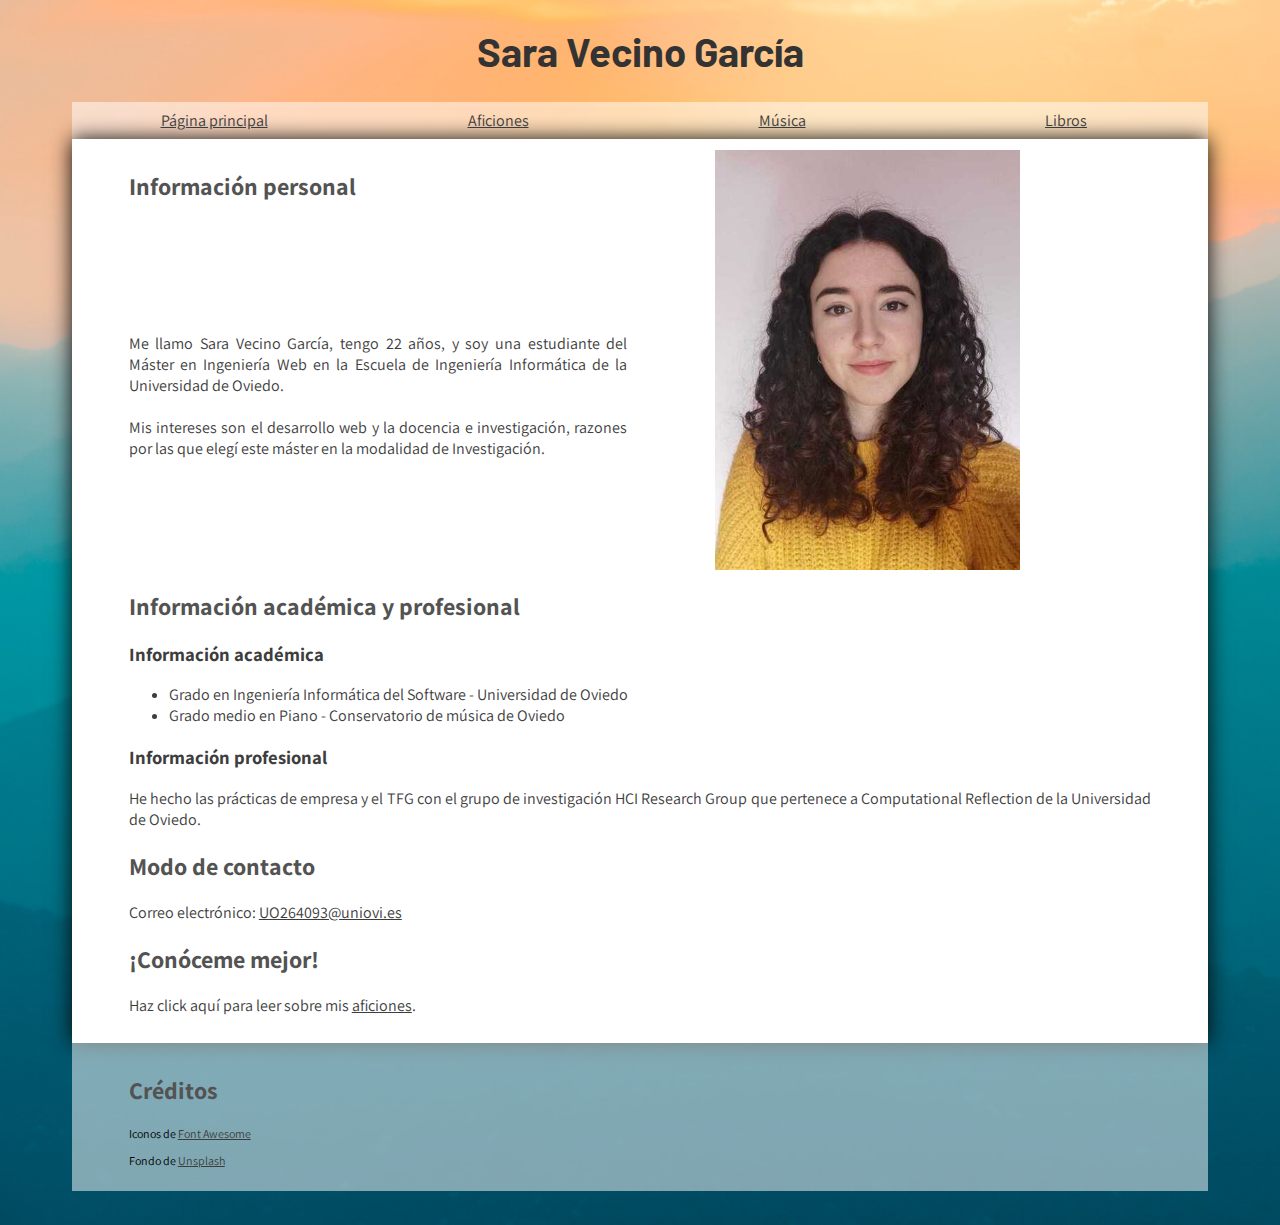
<file: index.html>
<!DOCTYPE html>
<html lang="es">
<head>
    <meta charset="UTF-8">
    <meta name="viewport" content="width=device-width, initial-scale=1.0">
	<link rel="stylesheet" href="comun.css">
	<link rel="stylesheet" href="grid.css">
    <link rel="stylesheet" href="https://fonts.googleapis.com/css2?family=Assistant&family=Barlow:wght@800&family=Mulish:wght@300&display=swap">
    <title>Mi web personal - Sara Vecino García</title>
</head>
<body>
    <header>
        <h1>Sara Vecino García</h1>
    </header>
    <nav>
        <a href="index.html">Página principal</a>
        <a href="aficiones.html">Aficiones</a>
        <a href="musica.html">Música</a>
        <a href="libros.html">Libros</a>
    </nav>
    <main>
        <section>
            <h2>Información personal</h2>
            <p>Me llamo Sara Vecino García, tengo 22 años, y soy una estudiante del Máster en Ingeniería Web en la Escuela de Ingeniería Informática de la Universidad de Oviedo. <br><br>Mis intereses son el desarrollo web y la docencia e investigación, razones por las que elegí este máster en la modalidad de Investigación.</p>
            <img src="resources/foto.jpg" alt="Fotografía de Sara Vecino García"/>
        </section>
        <section>
            <h2>Información académica y profesional</h2>
            <h3>Información académica</h3>
            <ul>
                <li>Grado en Ingeniería Informática del Software - Universidad de Oviedo</li>
                <li>Grado medio en Piano - Conservatorio de música de Oviedo</li>
            </ul>
            <h3>Información profesional</h3>
            <p>He hecho las prácticas de empresa y el TFG con el grupo de investigación HCI Research Group que pertenece a Computational Reflection de la Universidad de Oviedo.</p>
        </section>
        <section>
            <h2>Modo de contacto</h2>
            <p>Correo electrónico: <a href="mailto:UO264093@uniovi.es">UO264093@uniovi.es</a></p>
        </section>
        <section>
            <h2>¡Conóceme mejor!</h2>
            <p>Haz click aquí para leer sobre mis <a href="aficiones.html">aficiones</a>.</p>  
        </section>
    </main>
    <footer>
        <h2>Créditos</h2>
        <p>Iconos de <a href="https://fontawesome.com/license">Font Awesome</a></p>
        <p>Fondo de <a href="https://unsplash.com/">Unsplash</a></p>
    </footer>
</body>
</html>
</file>
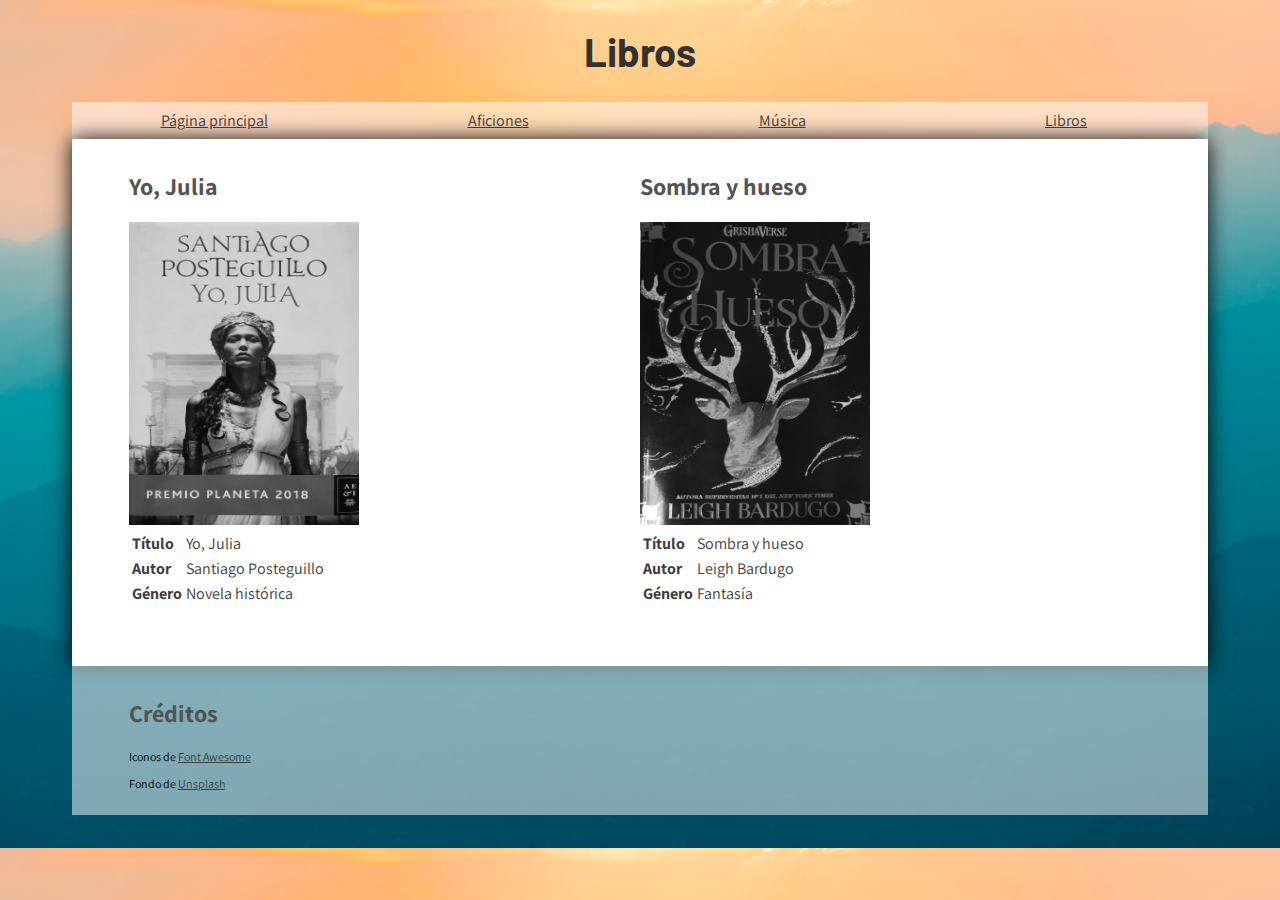
<file: libros.html>
<!DOCTYPE html>
<html lang="es">
<head>
    <meta charset="UTF-8">
    <meta name="viewport" content="width=device-width, initial-scale=1.0">
	<link rel="stylesheet" href="comun.css">
	<link rel="stylesheet" href="gridImage.css">
    <link rel="stylesheet" href="https://fonts.googleapis.com/css2?family=Assistant&family=Barlow:wght@800&family=Mulish:wght@300&display=swap">
    <title>Libros - Sara Vecino García</title>
</head>
<body>
    <header>
        <h1>Libros</h1>
    </header>
    <nav>
        <a href="index.html">Página principal</a>
        <a href="aficiones.html">Aficiones</a>
        <a href="musica.html">Música</a>
        <a href="libros.html">Libros</a>
    </nav>
    <main>
        <section>
            <h2>Yo, Julia</h2>
            <img src="resources/yojulia.jpg" alt="Fotografía del libro Yo, Julia"/>
            <table>
                    <tr>
                        <th>Título</th>
                        <td>Yo, Julia</td>
                    </tr>
                    <tr>
                        <th>Autor</th>
                        <td>Santiago Posteguillo</td>
                    </tr>
                    <tr>
                        <th>Género</th>
                        <td>Novela histórica</td>
                    </tr>
            </table>
        </section>
        <section>
            <h2>Sombra y hueso</h2>
            <img src="resources/sombrayhueso.jpg" alt="Fotografía del libro Sombra y Hueso"/>
            <table>
                    <tr>
                        <th>Título</th>
                        <td>Sombra y hueso</td>
                    </tr>
                    <tr>
                        <th>Autor</th>
                        <td>Leigh Bardugo</td>
                    </tr>
                    <tr>
                        <th>Género</th>
                        <td>Fantasía</td>
                    </tr>
            </table>
        </section>
    </main>
    <footer>
        <h2>Créditos</h2>
        <p>Iconos de <a href="https://fontawesome.com/license">Font Awesome</a></p>
        <p>Fondo de <a href="https://unsplash.com/">Unsplash</a></p>
    </footer>
</body>
</html>
</file>
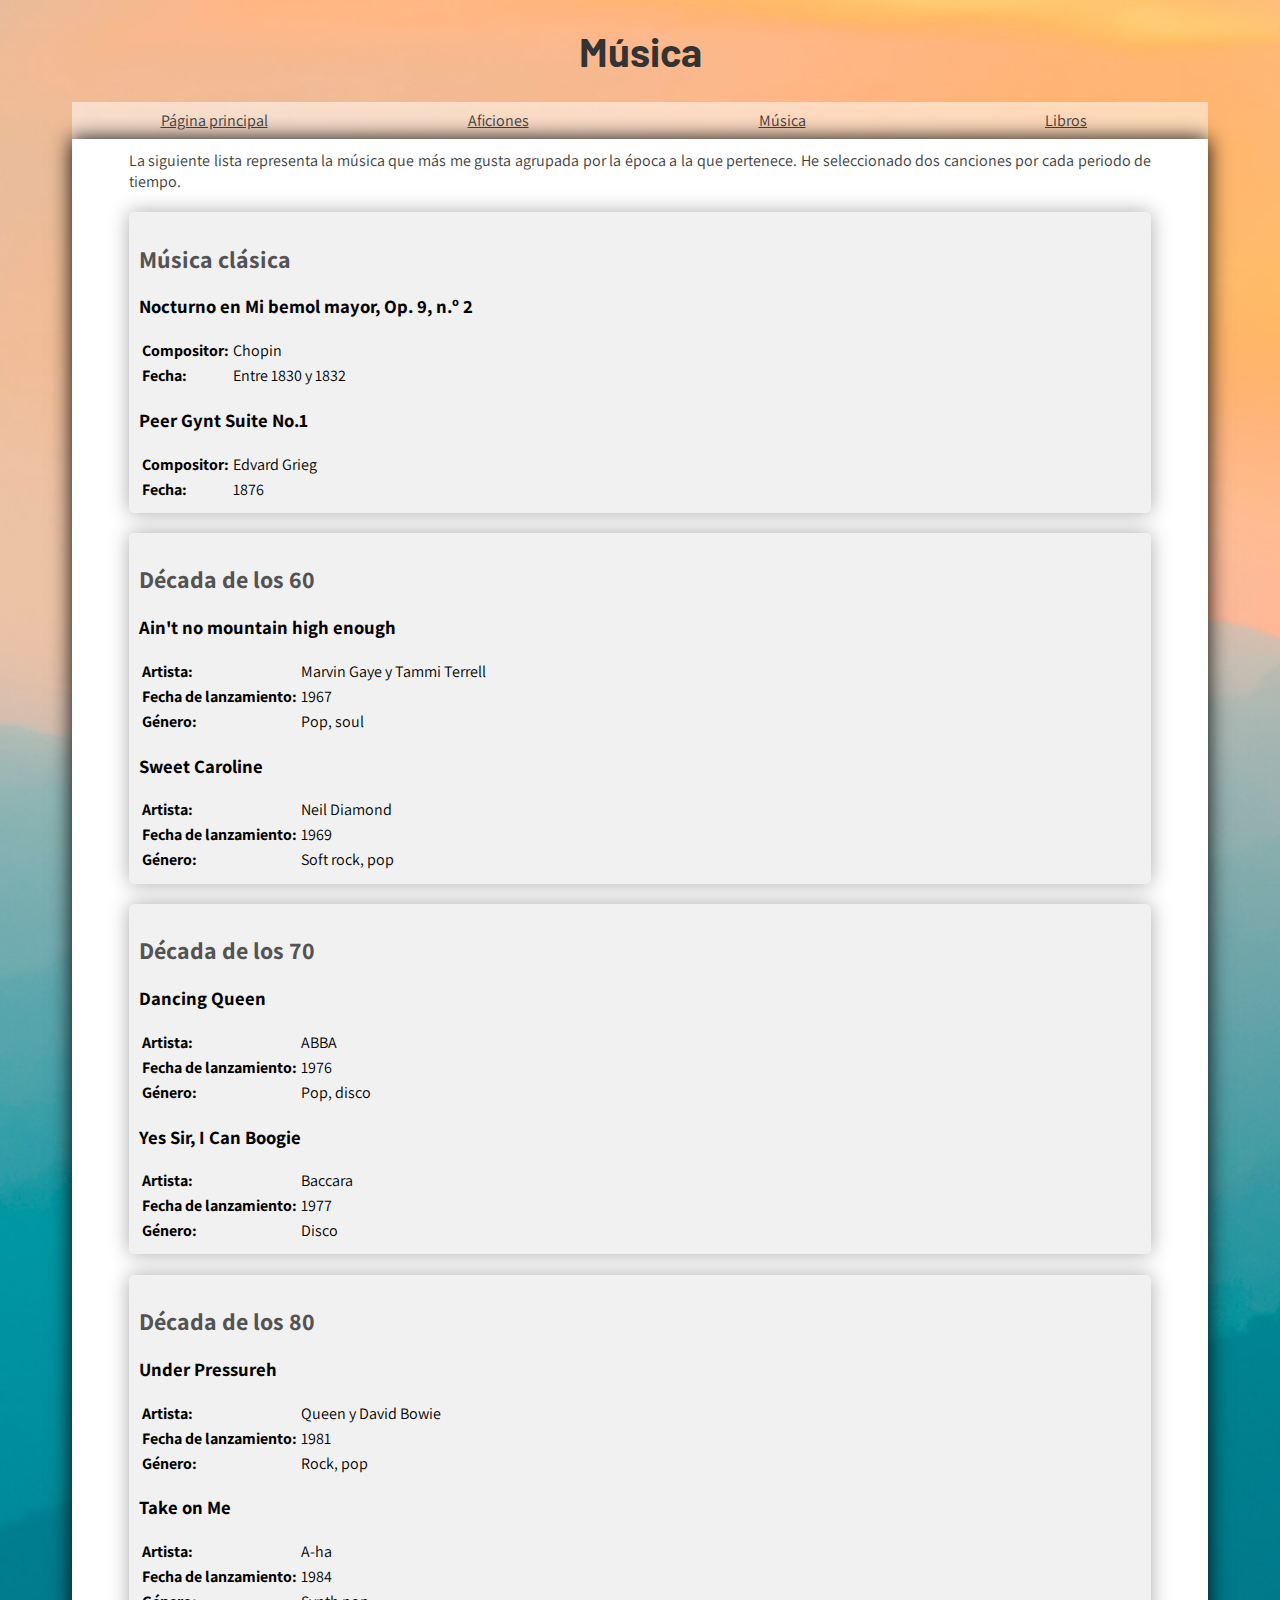
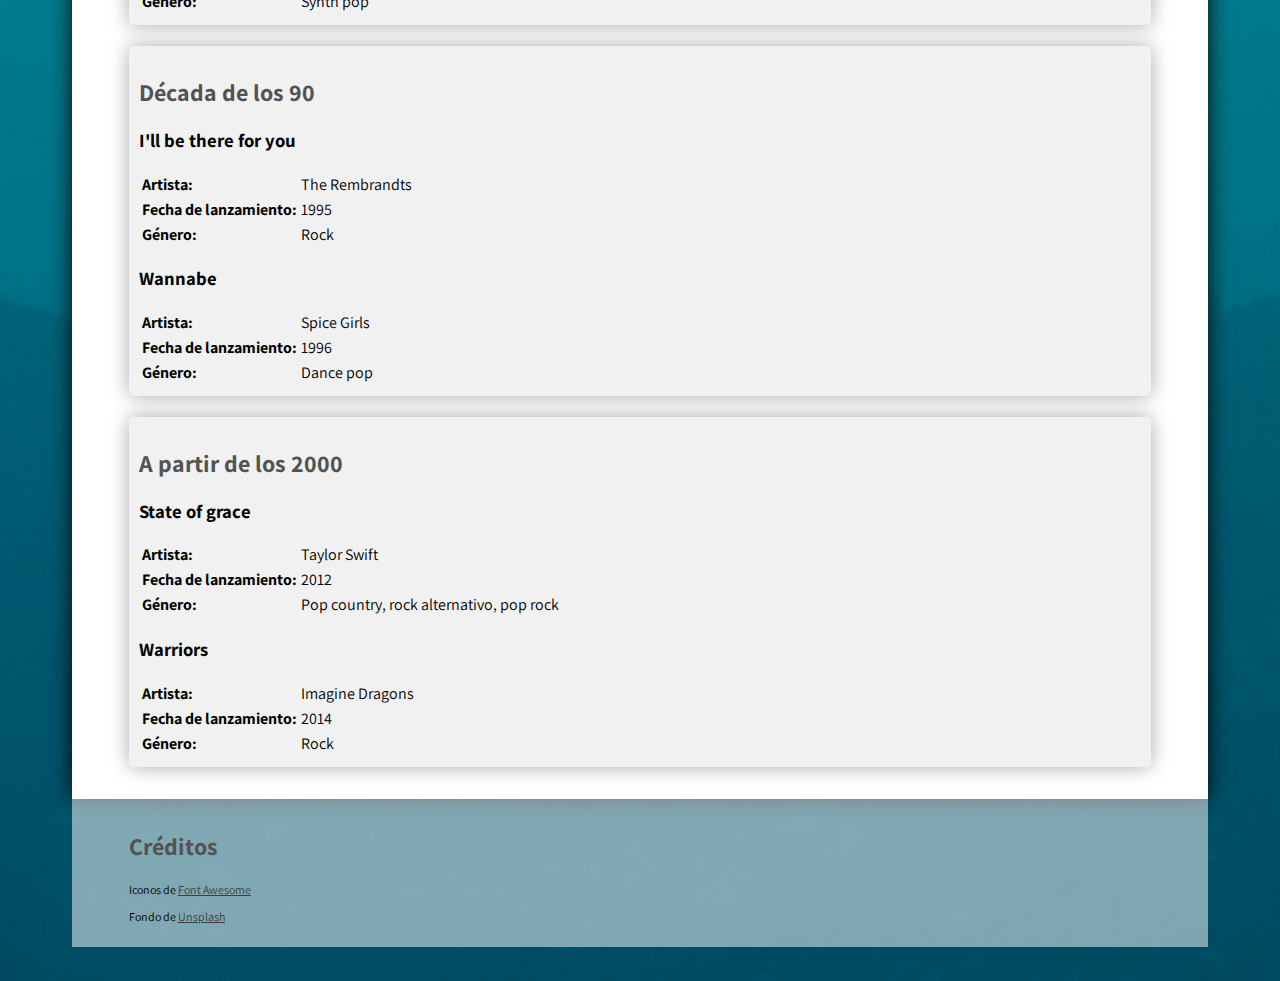
<file: musica.html>
<!DOCTYPE html>
<html lang="es">
<head>
    <meta charset="UTF-8">
    <meta name="viewport" content="width=device-width, initial-scale=1.0">
	<link rel="stylesheet" href="comun.css">
	<link rel="stylesheet" href="cards.css">
    <link rel="stylesheet" href="https://fonts.googleapis.com/css2?family=Assistant&family=Barlow:wght@800&family=Mulish:wght@300&display=swap">
    <title>Música - Sara Vecino García</title>
</head>
<body>
    <header>
        <h1>Música</h1>
    </header>
    <nav>
        <a href="index.html">Página principal</a>
        <a href="aficiones.html">Aficiones</a>
        <a href="musica.html">Música</a>
        <a href="libros.html">Libros</a>
    </nav>
    <main>
        La siguiente lista representa la música que más me gusta agrupada por la época a la que pertenece. He seleccionado dos canciones por cada periodo de tiempo.
            <section>
                <h2>Música clásica</h2>
                <h3>Nocturno en Mi bemol mayor, Op. 9, n.º 2</h3>
                <table>
                    <tr>
                        <th>Compositor:</th>
                        <td>Chopin</td>
                    </tr>
                    <tr>
                        <th>Fecha:</th>
                        <td>Entre 1830 y 1832</td>
                    </tr>
                </table>
                <h3>Peer Gynt Suite No.1</h3>
                <table>
                    <tr>
                        <th>Compositor:</th>
                        <td>Edvard Grieg</td>
                    </tr>
                    <tr>
                        <th>Fecha:</th>
                        <td>1876</td>
                    </tr>
                </table>
            </section>
            <section>
                <h2>Década de los 60</h2>
                <h3>Ain't no mountain high enough</h3>
                <table>
                    <tr>
                        <th>Artista:</th>
                        <td>Marvin Gaye y Tammi Terrell</td>
                    </tr>
                    <tr>
                        <th>Fecha de lanzamiento:</th>
                        <td>1967</td>
                    </tr>
                    <tr>
                        <th>Género:</th>
                        <td>Pop, soul</td>
                    </tr>
                </table>
                <h3>Sweet Caroline</h3>
                <table>
                    <tr>
                        <th>Artista:</th>
                        <td>Neil Diamond</td>
                    </tr>
                    <tr>
                        <th>Fecha de lanzamiento:</th>
                        <td>1969</td>
                    </tr>
                    <tr>
                        <th>Género:</th>
                        <td>Soft rock, pop</td>
                    </tr>
                </table>
            </section>
            <section>
                <h2>Década de los 70</h2>
                <h3>Dancing Queen</h3>
                <table>
                    <tr>
                        <th>Artista:</th>
                        <td>ABBA</td>
                    </tr>
                    <tr>
                        <th>Fecha de lanzamiento:</th>
                        <td>1976</td>
                    </tr>
                    <tr>
                        <th>Género:</th>
                        <td>Pop, disco</td>
                    </tr>
                </table>
                <h3>Yes Sir, I Can Boogie</h3>
                <table>
                    <tr>
                        <th>Artista:</th>
                        <td>Baccara</td>
                    </tr>
                    <tr>
                        <th>Fecha de lanzamiento:</th>
                        <td>1977</td>
                    </tr>
                    <tr>
                        <th>Género:</th>
                        <td>Disco</td>
                    </tr>
                </table>
            </section>
            <section>
                <h2>Década de los 80</h2>
                <h3>Under Pressureh</h3>
                <table>
                    <tr>
                        <th>Artista:</th>
                        <td>Queen y David Bowie</td>
                    </tr>
                    <tr>
                        <th>Fecha de lanzamiento:</th>
                        <td>1981</td>
                    </tr>
                    <tr>
                        <th>Género:</th>
                        <td>Rock, pop</td>
                    </tr>
                </table>
                <h3>Take on Me</h3>
                <table>
                    <tr>
                        <th>Artista:</th>
                        <td>A-ha</td>
                    </tr>
                    <tr>
                        <th>Fecha de lanzamiento:</th>
                        <td>1984</td>
                    </tr>
                    <tr>
                        <th>Género:</th>
                        <td>Synth pop</td>
                    </tr>
                </table>
            </section>
            <section>
                <h2>Década de los 90</h2>
                <h3>I'll be there for you</h3>
                <table>
                    <tr>
                        <th>Artista:</th>
                        <td>The Rembrandts</td>
                    </tr>
                    <tr>
                        <th>Fecha de lanzamiento:</th>
                        <td>1995</td>
                    </tr>
                    <tr>
                        <th>Género:</th>
                        <td>Rock</td>
                    </tr>
                </table>
                <h3>Wannabe</h3>
                <table>
                    <tr>
                        <th>Artista:</th>
                        <td>Spice Girls</td>
                    </tr>
                    <tr>
                        <th>Fecha de lanzamiento:</th>
                        <td>1996</td>
                    </tr>
                    <tr>
                        <th>Género:</th>
                        <td>Dance pop</td>
                    </tr>
                </table>
            </section>
            <section>
                <h2>A partir de los 2000</h2>
                <h3>State of grace</h3>
                <table>
                    <tr>
                        <th>Artista:</th>
                        <td>Taylor Swift</td>
                    </tr>
                    <tr>
                        <th>Fecha de lanzamiento:</th>
                        <td>2012</td>
                    </tr>
                    <tr>
                        <th>Género:</th>
                        <td>Pop country, rock alternativo, pop rock</td>
                    </tr>
                </table>
                <h3>Warriors</h3>
                <table>
                    <tr>
                        <th>Artista:</th>
                        <td>Imagine Dragons</td>
                    </tr>
                    <tr>
                        <th>Fecha de lanzamiento:</th>
                        <td>2014</td>
                    </tr>
                    <tr>
                        <th>Género:</th>
                        <td>Rock</td>
                    </tr>
                </table>
            </section>
    </main>
    <footer>
        <h2>Créditos</h2>
        <p>Iconos de <a href="https://fontawesome.com/license">Font Awesome</a></p>
        <p>Fondo de <a href="https://unsplash.com/">Unsplash</a></p>
    </footer>
</body>
</html>
</file>
<file: comun.css>
/*Specificity: 0,0,1*/
body{
	color:#3d3d3d;
	background-color: rgba(255, 255, 255, 0);	
	background-image: url("resources/willian-justen-de-vasconcellos-_MMP5j_fCqw-unsplash.jpg");
	background-size: cover;
	font-family: 'Assistant', sans-serif;
	text-align:justify;
	padding-left: 5%;
	padding-right: 5%;
	padding-bottom: 2%;
}
/*Specificity: 0,0,1*/
main{
	background-color: rgb(255, 255, 255);
	color:#3d3d3d;
    padding: 1% 5%;
	box-shadow: 0 0 20px rgb(8, 8, 8);
}
/*Specificity: 0,0,1*/
h1{
	color:#333333;
	background-color: rgba(255, 255, 255, 0);	
    text-align:center;
	font-family: 'Barlow', sans-serif;
	font-size:40px;
}
/*Specificity: 0,0,1*/
h2{
	color:#535353;
	background-color: rgba(255, 255, 255, 0);	
}
/*Specificity: 0,0,1*/
a{
	color:#3d3d3d;
	background-color: rgba(255, 255, 255, 0);	
}
/*Specificity: 0,0,2*/
nav a {
	text-align: center;
	padding: 8px;	
	flex:3;
}
/*Specificity: 0,1,2*/
nav a:hover {
	background-color: rgba(78, 114, 114, 0.7);
	color: rgba(255, 255, 255);
	box-shadow: 0 0 10px rgb(43, 90, 90)
}
/*Specificity: 0,0,1*/
nav{
	display:flex;
	background-color:  rgba(255, 255, 255, 0.50);
	color:  rgb(0, 0, 0);

}
/*Specificity: 0,0,1*/
footer{
	background-color:  rgba(255, 255, 255, 0.50);
	color:  rgb(0, 0, 0);
    padding: 1% 5%;
}
/*Specificity: 0,0,2*/
footer p{
	font-size:12px;
}
</file>
<file: grid.css>
/*Sets grid layout to the first section to display the image to the right*/

/*Specificity: 0,1,1*/
section:first-of-type {
  display: grid;
}
/*Specificity: 0,1,2*/
section:first-of-type h2 {
  grid-column-start: 1;
  grid-column-end: 1;
  grid-row-start: 1;
  grid-row-end: 1;
}
/*Specificity: 0,1,2*/
section:first-of-type p {
  grid-column-start: 1;
  grid-column-end: 1;
  grid-row-start: 2;
  grid-row-end: 2;
  padding-right: 15%;
}
/*Specificity: 0,1,2*/
section:first-of-type img {
  grid-column-start: 2;
  grid-column-end: 2;
  grid-row-start: 1;
  grid-row-end: 3;
  height: auto;
  width: 70%;
}
</file>
<file: gridImage.css>
/*Specificity: 0,0,1*/
main{
	display:grid;
	grid-template-columns: repeat(auto-fit, minmax(200px, 1fr));
}
/*Specificity: 0,0,1*/
img{
	filter: grayscale(100%);
	height:60%;
	width: 45%;
}
/*Specificity: 0,1,1*/
img:hover{
	filter: grayscale(0);
}
</file>
<file: cards.css>
/*Specificity: 0,0,1*/
section{
    background-color: rgb(241, 241, 241);
    color:rgb(0, 0, 0);
    border-radius: 5px;
	box-shadow: 0 0 20px rgb(170, 170, 170);
    margin: 2% auto;
    padding: 1%;
}
</file>
